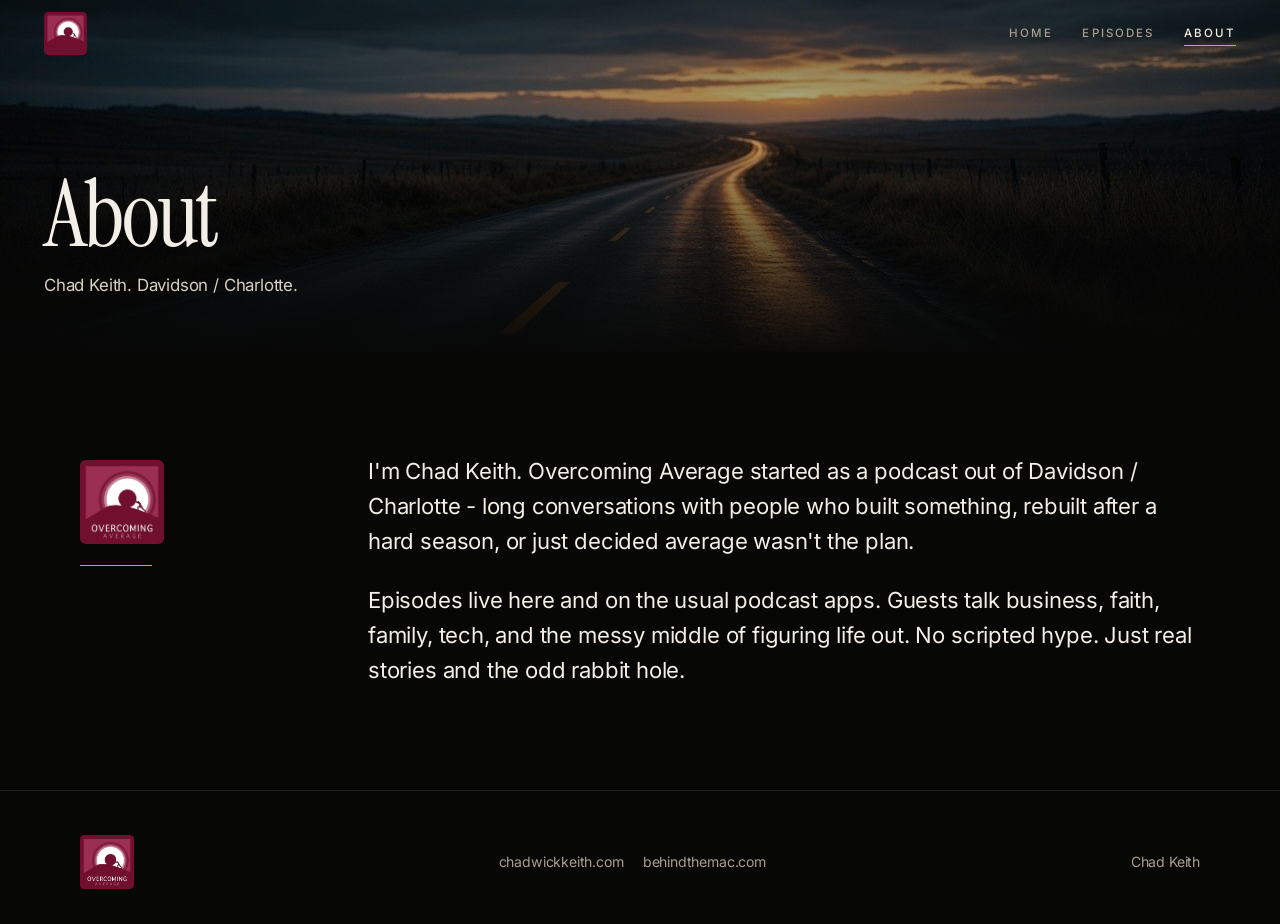
<file: about/index.html>
<!DOCTYPE html>
<html lang="en">
<head>
  <meta charset="utf-8">
  <meta name="viewport" content="width=device-width, initial-scale=1, viewport-fit=cover">
  <title>About | Overcoming Average</title>
  <meta name="description" content="Chad Keith hosts Overcoming Average, a podcast from Davidson / Charlotte. Long conversations about business, faith, family, and tech.">
  <link rel="canonical" href="https://chadakeith.github.io/overcoming-average/about/">
  <meta name="robots" content="index,follow">
  <meta name="author" content="Chad Keith">
  <meta name="theme-color" content="#070706">
  <meta name="apple-mobile-web-app-title" content="Overcoming Average">
  <meta property="og:type" content="profile">
  <meta property="og:locale" content="en_US">
  <meta property="og:site_name" content="Overcoming Average">
  <meta property="og:title" content="About | Overcoming Average">
  <meta property="og:description" content="Chad Keith hosts Overcoming Average, a podcast from Davidson / Charlotte. Long conversations about business, faith, family, and tech.">
  <meta property="og:url" content="https://chadakeith.github.io/overcoming-average/about/">
  <meta property="og:image" content="https://chadakeith.github.io/overcoming-average/assets/img/og-card.jpg">
  <meta property="og:image:type" content="image/jpeg">
  <meta property="og:image:width" content="1200">
  <meta property="og:image:height" content="630">
  <meta property="og:image:alt" content="Overcoming Average, a podcast from Chad Keith">
  <meta name="twitter:card" content="summary_large_image">
  <meta name="twitter:title" content="About | Overcoming Average">
  <meta name="twitter:description" content="Chad Keith hosts Overcoming Average, a podcast from Davidson / Charlotte. Long conversations about business, faith, family, and tech.">
  <meta name="twitter:image" content="https://chadakeith.github.io/overcoming-average/assets/img/og-card.jpg">
  <meta name="twitter:image:alt" content="Overcoming Average, a podcast from Chad Keith">
  <link rel="icon" href="../assets/icons/favicon-32.png" type="image/png" sizes="32x32">
  <link rel="apple-touch-icon" href="../assets/icons/apple-touch-icon.png" sizes="180x180">
  <link rel="manifest" href="../site.webmanifest">
  <link rel="author" href="https://chadwickkeith.com">
  <link rel="preload" as="font" href="../assets/fonts/instrument-serif-latin-400-normal.woff2" type="font/woff2" crossorigin>
  <link rel="stylesheet" href="../assets/css/site.css">
  <script type="application/ld+json">
  {
    "@context": "https://schema.org",
    "@graph": [
      {
        "@type": "AboutPage",
        "name": "About | Overcoming Average",
        "url": "https://chadakeith.github.io/overcoming-average/about/",
        "description": "Chad Keith hosts Overcoming Average, a podcast from Davidson / Charlotte. Long conversations about business, faith, family, and tech.",
        "mainEntity": { "@id": "https://chadakeith.github.io/overcoming-average/#person" }
      },
      {
        "@type": "Person",
        "@id": "https://chadakeith.github.io/overcoming-average/#person",
        "name": "Chad Keith",
        "url": "https://chadwickkeith.com",
        "jobTitle": "Host",
        "worksFor": {
          "@type": "PodcastSeries",
          "name": "Overcoming Average",
          "url": "https://chadakeith.github.io/overcoming-average/"
        },
        "sameAs": [
          "https://chadwickkeith.com",
          "https://behindthemac.com"
        ]
      },
      {
        "@type": "BreadcrumbList",
        "itemListElement": [
          {
            "@type": "ListItem",
            "position": 1,
            "name": "Home",
            "item": "https://chadakeith.github.io/overcoming-average/"
          },
          {
            "@type": "ListItem",
            "position": 2,
            "name": "About",
            "item": "https://chadakeith.github.io/overcoming-average/about/"
          }
        ]
      }
    ]
  }
  </script>
</head>
<body>
  <a class="skip-link" href="#main">Skip to content</a>
  <header class="site-header">
    <a class="brand-logo" href="../">
      <img src="../assets/icons/nav-mark.png" alt="Overcoming Average" width="256" height="256">
    </a>
    <button class="nav-toggle" type="button" aria-expanded="false" aria-controls="site-nav" aria-label="Menu">
      <span></span>
    </button>
    <nav class="site-nav" id="site-nav" aria-label="Primary">
      <ul>
        <li><a href="../">Home</a></li>
        <li><a href="../episodes/">Episodes</a></li>
        <li><a href="./" aria-current="page">About</a></li>
      </ul>
    </nav>
  </header>

  <main id="main">
    <header class="page-hero">
      <div class="page-hero-media" aria-hidden="true">
        <img src="../assets/img/hero-horizon.jpg" srcset="../assets/img/hero-horizon-800.jpg 800w, ../assets/img/hero-horizon.jpg 1280w" sizes="100vw" width="1280" height="720" alt="" loading="eager" decoding="async">
      </div>
      <div>
        <h1>About</h1>
        <p>Chad Keith. Davidson / Charlotte.</p>
      </div>
    </header>
    <section class="section">
      <div class="about-frame">
        <aside class="about-identity" aria-hidden="true">
          <img class="about-mark" src="../assets/brand/overcoming-logo-square.jpg" alt="" width="1500" height="1500">
          <hr class="hero-rule">
        </aside>
        <div class="lede">
          <p>I'm Chad Keith. Overcoming Average started as a podcast out of Davidson / Charlotte - long conversations with people who built something, rebuilt after a hard season, or just decided average wasn't the plan.</p>
          <p>Episodes live here and on the usual podcast apps. Guests talk business, faith, family, tech, and the messy middle of figuring life out. No scripted hype. Just real stories and the odd rabbit hole.</p>
        </div>
      </div>
    </section>
  </main>

  <footer class="site-footer">
    <div class="footer-row">
      <a class="footer-logo" href="../">
        <img src="../assets/brand/overcoming-logo-square.jpg" alt="Overcoming Average" width="1500" height="1500">
      </a>
      <ul class="footer-links">
        <li><a href="https://chadwickkeith.com">chadwickkeith.com</a></li>
        <li><a href="https://behindthemac.com">behindthemac.com</a></li>
      </ul>
      <p class="footer-meta">Chad Keith</p>
    </div>
  </footer>
  <script src="../assets/js/site.js"></script>
</body>
</html>
</file>
<file: assets/css/site.css>
@font-face {
  font-family: "Instrument Serif";
  src: url("../fonts/instrument-serif-latin-400-normal.woff2") format("woff2");
  font-weight: 400;
  font-style: normal;
  font-display: swap;
  unicode-range: U+0000-00FF, U+0131, U+0152-0153, U+02BB-02BC, U+02C6, U+02DA, U+02DC, U+0304, U+0308, U+0329, U+2000-206F, U+20AC, U+2122, U+2191, U+2193, U+2212, U+2215, U+FEFF, U+FFFD;
}

@font-face {
  font-family: "Instrument Serif";
  src: url("../fonts/instrument-serif-latin-400-italic.woff2") format("woff2");
  font-weight: 400;
  font-style: italic;
  font-display: swap;
  unicode-range: U+0000-00FF, U+0131, U+0152-0153, U+02BB-02BC, U+02C6, U+02DA, U+02DC, U+0304, U+0308, U+0329, U+2000-206F, U+20AC, U+2122, U+2191, U+2193, U+2212, U+2215, U+FEFF, U+FFFD;
}

@font-face {
  font-family: Inter;
  src: url("../fonts/inter-latin-400-normal.woff2") format("woff2");
  font-weight: 400;
  font-style: normal;
  font-display: swap;
  unicode-range: U+0000-00FF, U+0131, U+0152-0153, U+02BB-02BC, U+02C6, U+02DA, U+02DC, U+0304, U+0308, U+0329, U+2000-206F, U+20AC, U+2122, U+2191, U+2193, U+2212, U+2215, U+FEFF, U+FFFD;
}

@font-face {
  font-family: Inter;
  src: url("../fonts/inter-latin-500-normal.woff2") format("woff2");
  font-weight: 500;
  font-style: normal;
  font-display: swap;
  unicode-range: U+0000-00FF, U+0131, U+0152-0153, U+02BB-02BC, U+02C6, U+02DA, U+02DC, U+0304, U+0308, U+0329, U+2000-206F, U+20AC, U+2122, U+2191, U+2193, U+2212, U+2215, U+FEFF, U+FFFD;
}

:root {
  --bg: #070706;
  --bg-elev: #10100e;
  --ink: #f4efe6;
  --ink-dim: #a89f90;
  --gold: #c4a574;
  --gold-bright: #e8c990;
  --burgundy: #70102e;
  --line: rgba(244, 239, 230, 0.1);
  --line-strong: rgba(244, 239, 230, 0.22);
  --shadow: 0 30px 80px rgba(0, 0, 0, 0.45);
  --serif: "Instrument Serif", "Times New Roman", Times, serif;
  --sans: Inter, "Helvetica Neue", Helvetica, Arial, sans-serif;
  --max: 1120px;
  --narrow: 38rem;
  --pad: clamp(1.25rem, 4vw, 2.75rem);
  --header-h: 4.25rem;
  --safe-top: env(safe-area-inset-top, 0px);
  --safe-bottom: env(safe-area-inset-bottom, 0px);
}

*,
*::before,
*::after {
  box-sizing: border-box;
}

html {
  scroll-behavior: smooth;
}

html,
body {
  margin: 0;
  min-height: 100%;
  background: var(--bg);
  color: var(--ink);
  color-scheme: dark;
}

::selection {
  background: rgba(196, 165, 116, 0.35);
}

body {
  font-family: var(--sans);
  font-size: 1.05rem;
  font-weight: 400;
  line-height: 1.65;
  letter-spacing: -0.011em;
  font-synthesis: none;
  -webkit-font-smoothing: antialiased;
  text-rendering: optimizeLegibility;
}

body.nav-open {
  overflow: hidden;
}

img,
svg {
  display: block;
  max-width: 100%;
}

img {
  height: auto;
}

a {
  color: inherit;
  text-decoration-thickness: 1px;
  text-underline-offset: 0.22em;
}

a:hover {
  color: var(--gold-bright);
}

:focus-visible {
  outline: 2px solid var(--gold);
  outline-offset: 3px;
}

.skip-link {
  position: absolute;
  left: 1rem;
  top: -4rem;
  z-index: 100;
  padding: 0.6rem 0.9rem;
  background: var(--ink);
  color: var(--bg);
  font-size: 0.85rem;
}

.skip-link:focus {
  top: calc(1rem + var(--safe-top));
}

.visually-hidden {
  position: absolute;
  width: 1px;
  height: 1px;
  padding: 0;
  margin: -1px;
  overflow: hidden;
  clip: rect(0, 0, 0, 0);
  white-space: nowrap;
  border: 0;
}

.site-header {
  position: fixed;
  inset: 0 0 auto;
  z-index: 40;
  display: flex;
  align-items: center;
  justify-content: space-between;
  min-height: calc(var(--header-h) + var(--safe-top));
  padding: var(--safe-top) var(--pad) 0;
  background: transparent;
  transition: background 280ms ease, border-color 280ms ease, backdrop-filter 280ms ease;
  border-bottom: 1px solid transparent;
}

.site-header.is-scrolled {
  background: rgba(7, 7, 6, 0.72);
  border-bottom-color: var(--line);
  backdrop-filter: blur(20px) saturate(1.2);
  -webkit-backdrop-filter: blur(20px) saturate(1.2);
}

.site-header.is-open {
  background: transparent;
  border-bottom-color: transparent;
}

.brand-logo {
  display: inline-flex;
  align-items: center;
  z-index: 2;
  text-decoration: none;
}

.brand-logo img {
  height: 2.7rem;
  width: auto;
  border-radius: 0.28rem;
}

.brand-logo:hover {
  opacity: 0.9;
}

.nav-toggle {
  display: none;
  width: 2.75rem;
  height: 2.75rem;
  padding: 0;
  border: 0;
  background: transparent;
  color: var(--ink);
  cursor: pointer;
  z-index: 2;
}

.nav-toggle span,
.nav-toggle span::before,
.nav-toggle span::after {
  display: block;
  width: 1.2rem;
  height: 1px;
  margin: 0 auto;
  background: currentColor;
  position: relative;
  transition: transform 220ms ease, opacity 220ms ease;
}

.nav-toggle span::before,
.nav-toggle span::after {
  content: "";
  position: absolute;
  left: 0;
}

.nav-toggle span::before {
  top: -6px;
}

.nav-toggle span::after {
  top: 6px;
}

.site-header.is-open .nav-toggle span {
  background: transparent;
}

.site-header.is-open .nav-toggle span::before {
  top: 0;
  transform: rotate(45deg);
}

.site-header.is-open .nav-toggle span::after {
  top: 0;
  transform: rotate(-45deg);
}

.site-nav ul {
  display: flex;
  gap: 1.85rem;
  list-style: none;
  margin: 0;
  padding: 0;
}

.site-nav a {
  position: relative;
  display: inline-flex;
  align-items: center;
  min-height: 2.5rem;
  text-decoration: none;
  font-size: 0.72rem;
  font-weight: 500;
  letter-spacing: 0.18em;
  text-transform: uppercase;
  color: var(--ink-dim);
}

.site-nav a:hover,
.site-nav a[aria-current="page"] {
  color: var(--ink);
}

.site-nav a[aria-current="page"]::after {
  content: "";
  position: absolute;
  left: 0;
  right: 0;
  bottom: 0.45rem;
  height: 1px;
  background: var(--gold);
}

.hero {
  position: relative;
  min-height: 100svh;
  display: grid;
  align-items: end;
  padding: calc(var(--header-h) + var(--safe-top) + 2rem) var(--pad) 4.75rem;
  isolation: isolate;
  overflow: hidden;
}

.hero-media,
.hero-shade,
.hero-grain {
  position: absolute;
  inset: 0;
}

.hero-media {
  z-index: -3;
}

.hero-media picture,
.hero-media img {
  width: 100%;
  height: 100%;
  object-fit: cover;
  object-position: center 42%;
}

.hero-shade {
  z-index: -2;
  pointer-events: none;
  background:
    linear-gradient(180deg, rgba(7, 7, 6, 0.42) 0%, rgba(7, 7, 6, 0.12) 36%, rgba(7, 7, 6, 0.28) 58%, rgba(7, 7, 6, 0.92) 100%),
    radial-gradient(120% 80% at 50% 20%, transparent 40%, rgba(7, 7, 6, 0.45) 100%);
}

.hero-grain {
  z-index: -1;
  opacity: 0.16;
  pointer-events: none;
  mix-blend-mode: overlay;
  background-image: url("data:image/svg+xml,%3Csvg viewBox='0 0 200 200' xmlns='http://www.w3.org/2000/svg'%3E%3Cfilter id='n'%3E%3CfeTurbulence type='fractalNoise' baseFrequency='0.85' numOctaves='2' stitchTiles='stitch'/%3E%3C/filter%3E%3Crect width='100%25' height='100%25' filter='url(%23n)'/%3E%3C/svg%3E");
}

.hero-copy {
  max-width: min(42rem, 100%);
}

.hero h1 {
  margin: 0 0 1rem;
  max-width: 8ch;
  font-family: var(--serif);
  font-weight: 400;
  font-size: clamp(3.5rem, 12vw, 8rem);
  line-height: 0.9;
  letter-spacing: -0.038em;
}

.hero-rule {
  width: 4.5rem;
  height: 1px;
  margin: 0 0 1.25rem;
  border: 0;
  background: var(--gold);
}

.hero-line {
  margin: 0;
  max-width: 20rem;
  font-family: var(--serif);
  font-style: italic;
  font-size: clamp(1.35rem, 2.7vw, 2.05rem);
  line-height: 1.28;
  color: var(--ink);
}

.hero-cta {
  display: inline-flex;
  align-items: center;
  gap: 0.7rem;
  margin-top: 2rem;
  min-height: 2.85rem;
  padding: 0 1.15rem;
  border: 1px solid rgba(196, 165, 116, 0.55);
  font-size: 0.72rem;
  font-weight: 500;
  letter-spacing: 0.18em;
  text-transform: uppercase;
  text-decoration: none;
  color: var(--gold);
}

.hero-cta:hover {
  border-color: var(--gold-bright);
  color: var(--gold-bright);
  background: rgba(196, 165, 116, 0.08);
}

.hero-cta::after {
  content: "";
  width: 0.7rem;
  height: 1px;
  background: currentColor;
}

.page-hero {
  position: relative;
  isolation: isolate;
  overflow: hidden;
  min-height: 22rem;
  display: grid;
  align-items: end;
  padding: calc(var(--header-h) + var(--safe-top) + 5.5rem) var(--pad) 3.25rem;
}

.page-hero-media {
  position: absolute;
  inset: 0;
  z-index: -2;
}

.page-hero-media img {
  width: 100%;
  height: 100%;
  object-fit: cover;
  object-position: center 58%;
}

.page-hero-media::after {
  content: "";
  position: absolute;
  inset: 0;
  background:
    linear-gradient(180deg, rgba(7, 7, 6, 0.55) 0%, rgba(7, 7, 6, 0.28) 40%, rgba(7, 7, 6, 0.94) 100%);
}

.page-hero h1 {
  margin: 0 0 0.85rem;
  font-family: var(--serif);
  font-weight: 400;
  font-size: clamp(3.1rem, 9vw, 5.8rem);
  line-height: 0.94;
  letter-spacing: -0.034em;
}

.page-hero p {
  margin: 0;
  max-width: 28rem;
  color: #d8d0c3;
}

.section {
  padding: clamp(4rem, 8vw, 6.5rem) var(--pad);
}

.section-narrow {
  max-width: var(--narrow);
  margin: 0 auto;
}

.lede p {
  margin: 0 0 1.5rem;
  font-size: clamp(1.16rem, 2vw, 1.38rem);
  line-height: 1.58;
}

.lede p:last-child {
  margin-bottom: 0;
}

.topics {
  display: grid;
  grid-template-columns: repeat(4, 1fr);
  gap: 1px;
  background: var(--line);
  border-top: 1px solid var(--line);
  border-bottom: 1px solid var(--line);
}

.topics li {
  list-style: none;
  margin: 0;
  padding: 1.5rem var(--pad);
  background: var(--bg);
  text-align: center;
  font-size: 0.72rem;
  font-weight: 500;
  letter-spacing: 0.2em;
  text-transform: uppercase;
  color: var(--ink-dim);
}

.topics ul {
  display: contents;
}

.band {
  position: relative;
  isolation: isolate;
  overflow: hidden;
  min-height: 24rem;
  display: grid;
  align-items: center;
  padding: 6.5rem var(--pad);
}

.band-media {
  position: absolute;
  inset: 0;
  z-index: -2;
}

.band-media img {
  width: 100%;
  height: 100%;
  object-fit: cover;
  object-position: center 72%;
}

.band-media::after {
  content: "";
  position: absolute;
  inset: 0;
  background: linear-gradient(180deg, rgba(7, 7, 6, 0.28), rgba(7, 7, 6, 0.78));
}

.band-inner {
  max-width: var(--max);
  margin: 0 auto;
}

.band h2 {
  margin: 0 0 0.85rem;
  font-family: var(--serif);
  font-weight: 400;
  font-size: clamp(2.1rem, 5vw, 3.5rem);
  letter-spacing: -0.03em;
}

.band p {
  margin: 0 0 1.5rem;
  max-width: 28rem;
  color: #ddd6c8;
}

.btn {
  display: inline-flex;
  align-items: center;
  min-height: 2.85rem;
  padding: 0 1.2rem;
  border: 1px solid var(--line-strong);
  text-decoration: none;
  font-size: 0.72rem;
  font-weight: 500;
  letter-spacing: 0.16em;
  text-transform: uppercase;
}

.btn:hover {
  border-color: var(--gold);
  color: var(--gold-bright);
}

.listen-links {
  display: flex;
  flex-wrap: wrap;
  gap: 0.65rem;
}

.band .listen-links {
  margin-top: 0.15rem;
}

.archive {
  max-width: var(--max);
  margin: 0 auto;
}

.archive-listen {
  margin: 0 0 2.25rem;
}

.section-head {
  max-width: var(--max);
  margin: 0 auto 1.75rem;
  display: flex;
  flex-wrap: wrap;
  align-items: baseline;
  justify-content: space-between;
  gap: 0.75rem 1.5rem;
}

.section-head h2 {
  margin: 0;
  font-family: var(--serif);
  font-weight: 400;
  font-size: clamp(2.1rem, 5vw, 3.5rem);
  letter-spacing: -0.03em;
}

.section-head a {
  font-size: 0.72rem;
  font-weight: 500;
  letter-spacing: 0.16em;
  text-transform: uppercase;
  text-decoration: none;
  color: var(--gold);
}

.section-head a:hover {
  color: var(--gold-bright);
}

.episode-grid {
  list-style: none;
  max-width: var(--max);
  margin: 0 auto;
  padding: 0;
  display: grid;
  grid-template-columns: repeat(3, minmax(0, 1fr));
  gap: 1.25rem;
}

.episode-card {
  display: flex;
  flex-direction: column;
  overflow: hidden;
  border: 1px solid var(--line);
  background: var(--bg-elev);
  min-height: 100%;
}

.episode-card-media {
  display: block;
  aspect-ratio: 16 / 9;
  background: #11110f;
  text-decoration: none;
}

.episode-card-media img {
  width: 100%;
  height: 100%;
  object-fit: cover;
  transition: transform 320ms ease;
}

.episode-card-media:hover img {
  transform: scale(1.03);
}

.episode-card-copy {
  display: flex;
  flex-direction: column;
  gap: 0.55rem;
  flex: 1;
  padding: 1.25rem 1.3rem 1.4rem;
}

.episode-card-person {
  margin: 0;
  font-family: var(--serif);
  font-weight: 400;
  font-size: clamp(1.45rem, 2.2vw, 1.85rem);
  line-height: 1.12;
  letter-spacing: -0.03em;
}

.episode-card-title {
  margin: 0;
  font-size: 0.95rem;
  line-height: 1.4;
  color: var(--ink-dim);
}

.episode-card-meta,
.episode-card-dek,
.episode-card-listen {
  margin: 0;
  color: var(--ink-dim);
}

.episode-card-meta {
  font-size: 0.7rem;
  font-weight: 500;
  letter-spacing: 0.16em;
  text-transform: uppercase;
  color: var(--gold);
}

.episode-card-dek {
  display: -webkit-box;
  -webkit-line-clamp: 3;
  -webkit-box-orient: vertical;
  line-clamp: 3;
  overflow: hidden;
  font-size: 0.95rem;
  line-height: 1.5;
}

.episode-card-listen {
  margin-top: auto;
  padding-top: 0.45rem;
  font-size: 0.72rem;
  font-weight: 500;
  letter-spacing: 0.16em;
  text-transform: uppercase;
}

.episode-card-listen.listen-links a {
  text-decoration: none;
}

.episode-card-listen .btn {
  min-height: 2.5rem;
  padding: 0 0.95rem;
}

.episode-card-listen a:not(.btn) {
  display: inline-flex;
  align-items: center;
  min-height: 2.5rem;
  color: var(--gold);
}

.episode-grid-featured .episode-card-dek {
  -webkit-line-clamp: 2;
  line-clamp: 2;
}

.about-frame {
  max-width: var(--max);
  margin: 0 auto;
  display: grid;
  grid-template-columns: 14rem 1fr;
  gap: clamp(2rem, 5vw, 4.5rem);
  align-items: start;
}

.about-identity {
  padding-top: 0.35rem;
}

.about-mark {
  width: 5.25rem;
  height: 5.25rem;
  margin-bottom: 1.3rem;
  border-radius: 0.35rem;
}

.about-identity .hero-rule {
  margin-bottom: 0;
}

.site-footer {
  padding: 2.75rem var(--pad) calc(2.2rem + var(--safe-bottom));
  border-top: 1px solid var(--line);
}

.footer-row {
  max-width: var(--max);
  margin: 0 auto;
  display: flex;
  flex-wrap: wrap;
  justify-content: space-between;
  align-items: center;
  gap: 1.5rem 2rem;
}

.footer-logo {
  display: inline-flex;
  text-decoration: none;
}

.footer-logo img {
  height: 3.35rem;
  width: auto;
  border-radius: 0.28rem;
}

.footer-logo:hover {
  opacity: 0.9;
}

.footer-links,
.footer-meta {
  display: flex;
  flex-wrap: wrap;
  gap: 0.35rem 1.2rem;
  margin: 0;
  padding: 0;
  list-style: none;
  color: var(--ink-dim);
  font-size: 0.88rem;
}

.footer-links a {
  text-decoration: none;
}

.not-found {
  min-height: 100svh;
  display: grid;
  place-items: center;
  padding: calc(var(--pad) + var(--safe-top)) var(--pad) calc(var(--pad) + var(--safe-bottom));
  text-align: center;
}

.not-found h1 {
  margin: 0 0 0.65rem;
  font-family: var(--serif);
  font-weight: 400;
  font-size: clamp(3rem, 8vw, 5rem);
}

.not-found p {
  margin: 0 0 1.5rem;
  color: var(--ink-dim);
}

@media (max-width: 860px) {
  .about-frame {
    grid-template-columns: 1fr;
    gap: 2rem;
  }

  .episode-grid {
    grid-template-columns: 1fr 1fr;
  }
}

@media (max-width: 760px) {
  .nav-toggle {
    display: inline-flex;
    align-items: center;
    justify-content: center;
  }

  .site-nav {
    position: fixed;
    inset: 0;
    z-index: 1;
    display: grid;
    place-items: center;
    background: #070706;
    opacity: 0;
    pointer-events: none;
    transition: opacity 220ms ease;
  }

  .site-header.is-open .site-nav {
    opacity: 1;
    pointer-events: auto;
  }

  .site-nav ul {
    flex-direction: column;
    align-items: center;
    gap: 0.4rem;
  }

  .site-nav a {
    font-size: 1.05rem;
    letter-spacing: 0.16em;
    min-height: 3rem;
  }

  .site-nav a[aria-current="page"]::after {
    bottom: 0.55rem;
  }

  .episode-grid {
    grid-template-columns: 1fr;
  }

  .topics {
    grid-template-columns: 1fr 1fr;
  }

  .hero-copy,
  .page-hero {
    max-width: 100%;
  }

  .hero {
    padding-bottom: 3.5rem;
  }

  .hero-media img {
    object-position: center 50%;
  }

  .footer-row {
    flex-direction: column;
    gap: 0.85rem;
  }
}

@media (prefers-reduced-motion: reduce) {
  html {
    scroll-behavior: auto;
  }

  .site-header,
  .nav-toggle span,
  .nav-toggle span::before,
  .nav-toggle span::after,
  .site-nav,
  .episode-card-media img {
    transition: none;
  }
}
</file>
